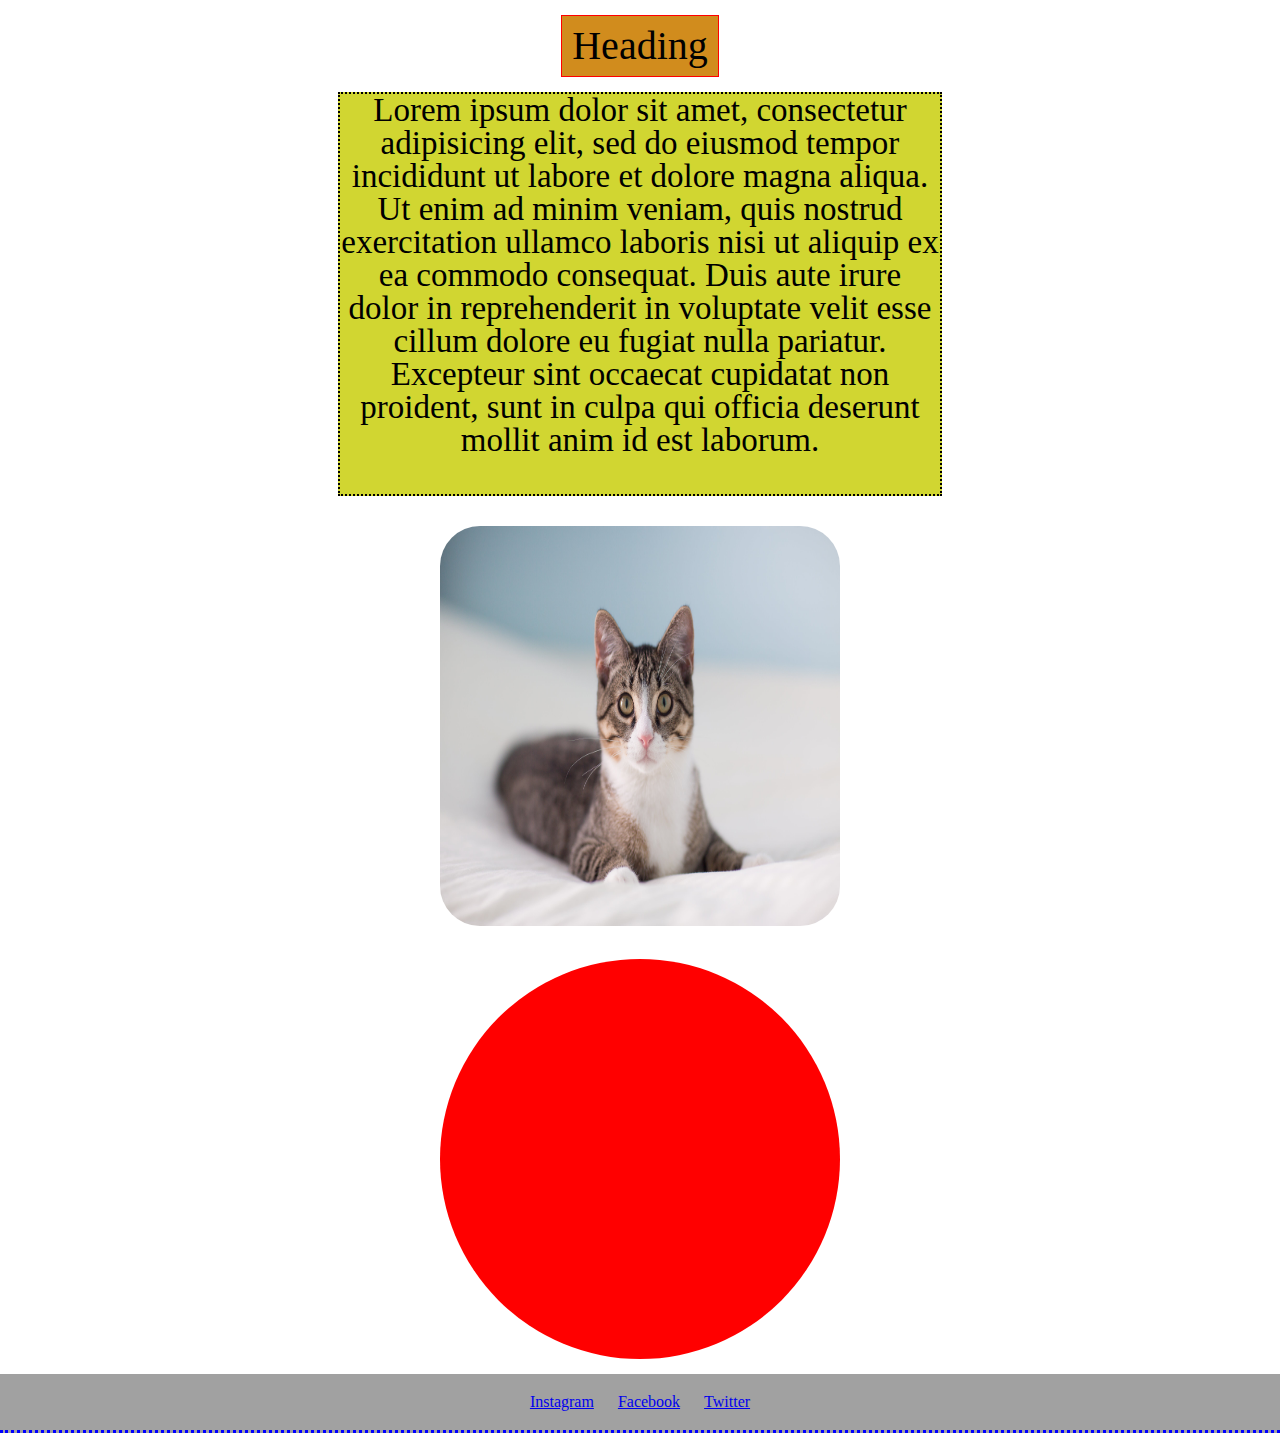
<file: block-BHaaap/index.html>
<!DOCTYPE html>
<html lang="en" dir="ltr">

<head>
  <meta charset="utf-8">
  <title></title>
  <link rel="stylesheet" href="styles.css">
</head>

<body>
  <header>
    <h1 class="heading">Heading</h1>
    <p>Lorem ipsum dolor sit amet, consectetur adipisicing elit, sed do eiusmod tempor incididunt ut labore et dolore magna aliqua. Ut enim ad minim veniam, quis nostrud exercitation ullamco laboris nisi ut aliquip ex ea commodo consequat. Duis aute
      irure dolor in reprehenderit in voluptate velit esse cillum dolore eu fugiat nulla pariatur. Excepteur sint occaecat cupidatat non proident, sunt in culpa qui officia deserunt mollit anim id est laborum.</p>
    <img class="cat-img" src="cat-image.jpg" alt="Image of a cat">
    <div class="circle">
    </div>
  </header>
  <footer>
    <section class="links">
      <a class="link" href="#">Instagram</a>
      <a class="link" href="#">Facebook</a>
      <a class="link" href="#">Twitter</a>
    </section>
  </footer>
</body>

</html>





<!---

### Create a web page with the following characteristics:

1. Heading element(h1) should be at the top of the page.
2. After the heading, there should be a paragraph.
3. After the paragraph add an image having all the corner rounded.
4. Below the image, there should be a circle with red background.
5. At the bottom of the page, there must be a footer containing few links.
6. The H1 has 1px red solid borders, background color #D18C1D, and 10px of space between the content and the border (padding)
7. The paragraph is contained in 600px by 400px boxes with 2px black dotted borders and background color #D1D631
8. Links have a 3px blue dashed border on the bottom only and background color #A1A1A1

- Using CSS resets is necessary.
- Use semantic tags and keep the nesting and indentation proper.

--->
</file>
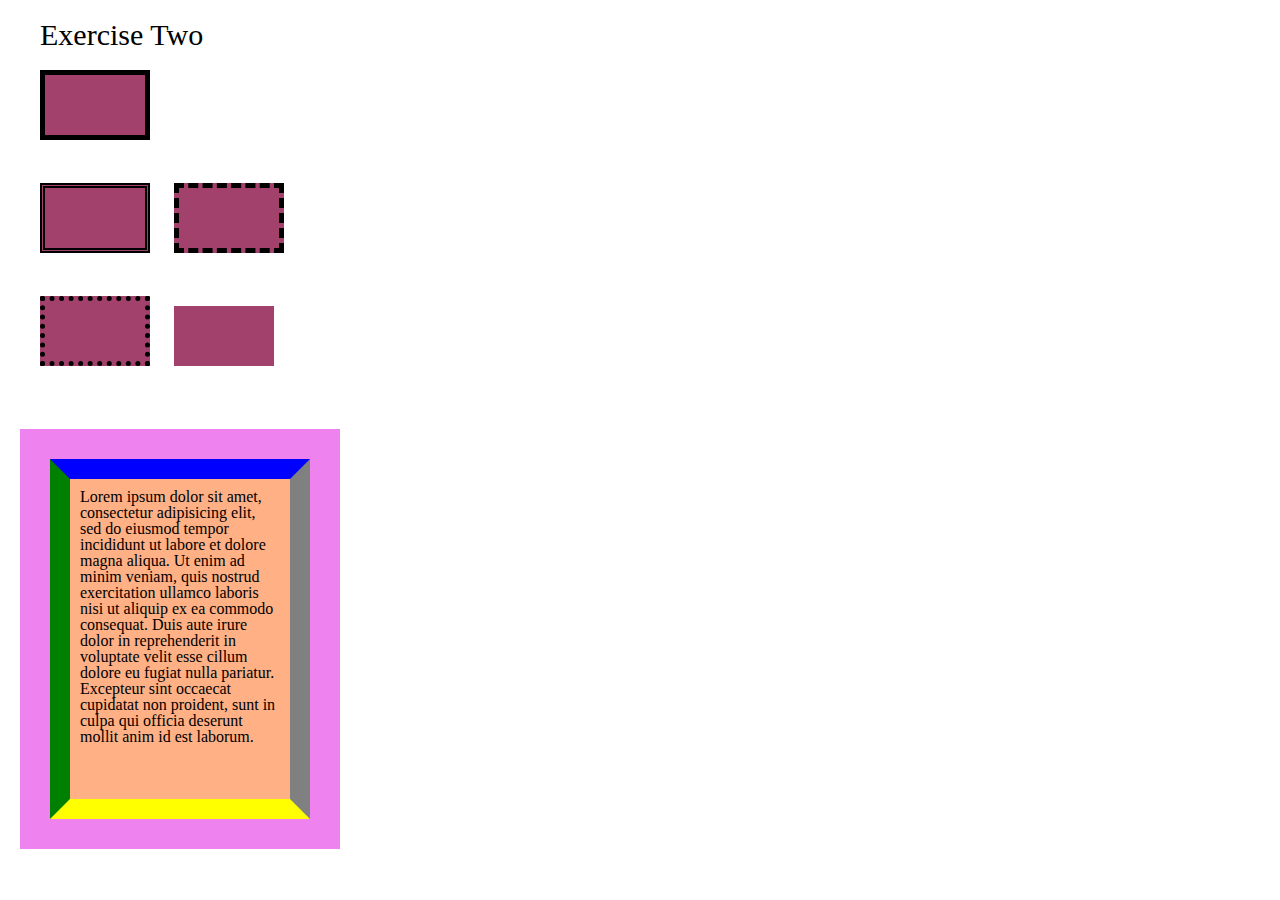
<file: block-BHaaaq/index.html>
<!DOCTYPE html>
<html lang="en" dir="ltr">

<head>
  <meta charset="utf-8">
  <title></title>
  <link rel="stylesheet" href="styles.css">
</head>

<body>
  <header class="head-text">
    <h1>Exercise Two</h1>
    <div class="box-1">

    </div>
    <div class="">
      <div class="box-2">

      </div>
      <div class="box-3">

      </div>

    </div>

    <div class="box-4">

    </div>
    <div class="box-5">

    </div>

  </header>
  <article class="">
    <div class="text-box">
      <p>Lorem ipsum dolor sit amet, consectetur adipisicing elit, sed do eiusmod tempor incididunt ut labore et dolore magna aliqua. Ut enim ad minim veniam, quis nostrud exercitation ullamco laboris nisi ut aliquip ex ea commodo consequat. Duis
        aute irure dolor in reprehenderit in voluptate velit esse cillum dolore eu fugiat nulla pariatur. Excepteur sint occaecat cupidatat non proident, sunt in culpa qui officia deserunt mollit anim id est laborum.</p>
    </div>
  </article>


</body>

</html>





<!---
### Create a page according to the layout shown below

![Box Model Exercise 2](https://raw.githubusercontent.com/suraj122/AC-STYLE-images/master/box-model/ex-2.png)

- Using CSS resets is necessary.
- Use semantic tags and keep the nesting and indentation proper.
--->
</file>
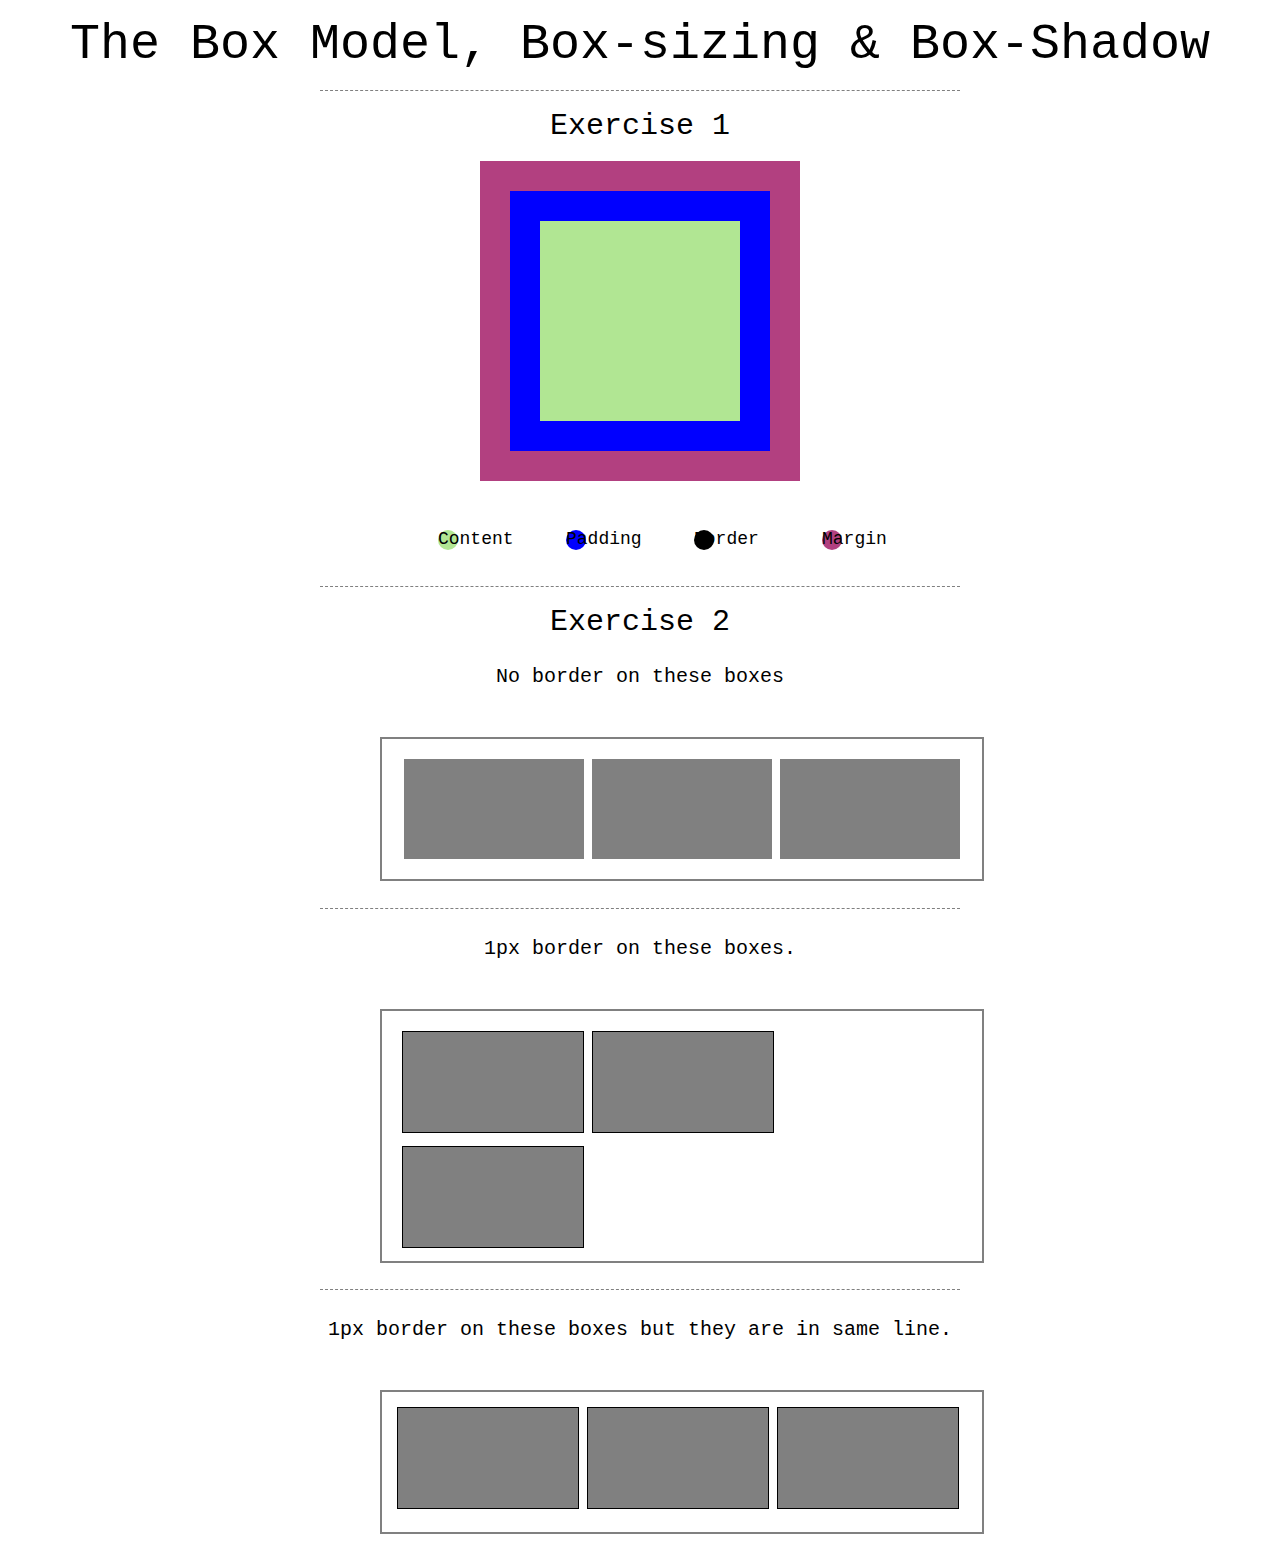
<file: block-BHaaau/index.html>
<!DOCTYPE html>
<html lang="en" dir="ltr">

<head>
  <meta charset="utf-8">
  <title>Assignment-3</title>
  <link rel="stylesheet" href="styles.css">
</head>

<body>
  <header>
    <h1 class="header">The Box Model, Box-sizing & Box-Shadow</h1>
    <hr>
  </header>

  <main>
    <section class="exercise-1">
      <h2 class="sub-head">Exercise 1</h2>
      <div class="box-1">
      </div>
      </div>



      <div class="cpbm">
        <div class="c">
          <h5>Content</h5>
        </div>
        <div class="p">
          <h5>Padding</h5>
        </div>
        <div class="b">
          <h5>Border</h5>
        </div>
        <div class="m">
          <h5>Margin</h5>
        </div>
      </div>
      <hr>
    </section>

    <section class="exercise-2">
      <h2 class="sub-head">Exercise 2</h2>
      <p>No border on these boxes</p>
    </section>
    <div class="nb">
      <div class="in-box">
        <div class="box1">

        </div>
        <div class="box2">

        </div>
        <div class="box3">

        </div>
      </div>
    </div>
    <hr>
    <section>
      <p>1px border on these boxes.</p>
    </section>
    <div class="border">
      <div class="in-box">
        <div class="box1a">

        </div>
        <div class="box2b">

        </div>
        <div class="box3c">
          
        </div>
      </div>
    </div>
    <hr>
    <section>
      <p>1px border on these boxes but they are in same line.</p>
    </section>
    <div class="last-box">
      <div class="in-box-a">
        <div class="box1aa">

        </div>
        <div class="box2bb">

        </div>
        <div class="box3cc">

        </div>
      </div>
    </div>

  </main>

</body>

</html>





<!---
### Create a page according to the layout shown below

![Box Model Exercise 6](https://raw.githubusercontent.com/suraj122/AC-STYLE-images/master/box-model/ex-6.png)

#### Problems for exercise 2 in the layout

- Each parent container has width of 600px and border of 1px;
- Each children box has width 180px and height 100px as well as margin of 10px;
- Each child box which is having border has border-width 1px.
- Note in the first container the boxes do not have any border.

- Using CSS resets is necessary.
- Use semantic tags and keep the nesting and indentation proper.
--->
</file>
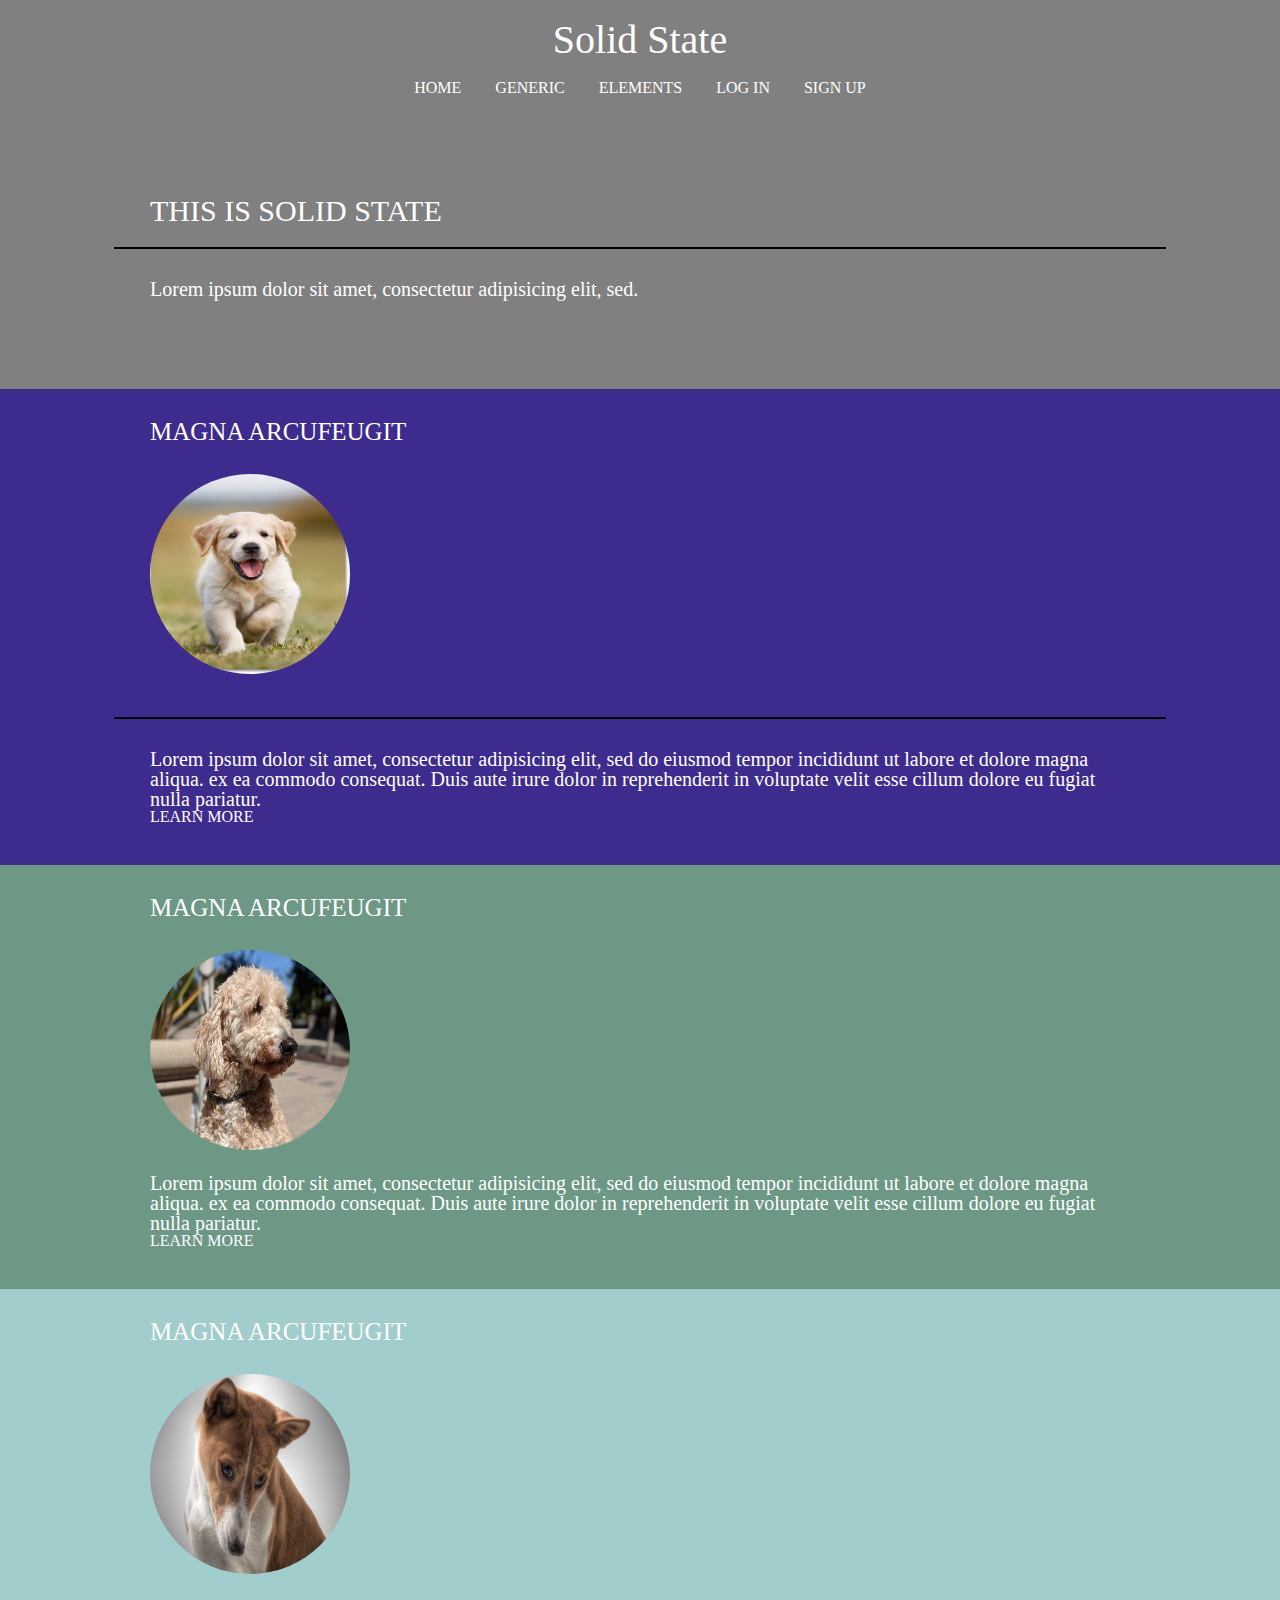
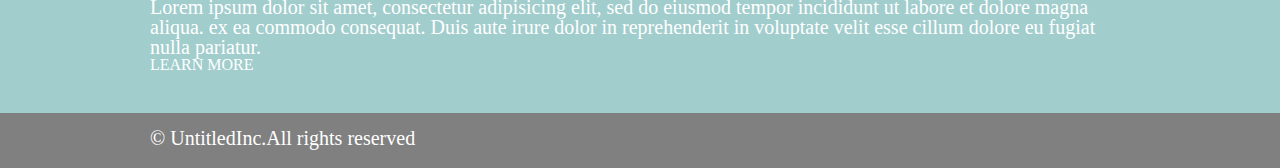
<file: block-BHaaav/index.html>
<!DOCTYPE html>
<html lang="en" dir="ltr">

<head>
  <meta charset="utf-8">
  <title></title>
  <link rel="stylesheet" href="styles.css">
</head>

<body>
  <header class="first-box">
    <h1>Solid State</h1>
    <nav class="navbar">
      <a class="navs" href="#">HOME</a>
      <a class="navs" href="#">GENERIC</a>
      <a class="navs" href="#">ELEMENTS</a>
      <a class="navs" href="#">LOG IN</a>
      <a class="navs" href="#">SIGN UP</a>
    </nav>
    <div class="content1">
      <h2>THIS IS SOLID STATE</h2>
      <hr>
      <p class="first-para">Lorem ipsum dolor sit amet, consectetur adipisicing elit, sed.</p>
  </header>
  <section>
    <div class="second-box">
      <h4><strong>MAGNA ARCUFEUGIT</strong></h4>
      <img class="dog-img-1" src="dog.jpg" alt="image of a dog">
      <hr>
      <p>Lorem ipsum dolor sit amet, consectetur adipisicing elit, sed do eiusmod tempor incididunt ut labore et dolore magna aliqua. ex ea commodo consequat. Duis aute irure dolor in reprehenderit in voluptate velit esse cillum dolore eu fugiat
        nulla pariatur.</p>
      <a class="laern-nav" href="#">LEARN MORE</a>
    </div>
  </section>
  <section>
    <div class="third-box">
      <h4><strong>MAGNA ARCUFEUGIT</strong></h4>
      <img class="dog-img-2" src="dog-image-2.jpg" alt="image of a dog">
      <p>Lorem ipsum dolor sit amet, consectetur adipisicing elit, sed do eiusmod tempor incididunt ut labore et dolore magna aliqua. ex ea commodo consequat. Duis aute irure dolor in reprehenderit in voluptate velit esse cillum dolore eu fugiat
        nulla pariatur.</p>
      <a class="learn-nav" href="#">LEARN MORE</a>
    </div>
  </section>
  <section>
    <div class="fourth-box">
      <h4><strong>MAGNA ARCUFEUGIT</strong></h4>
      <img class="dog-img-3" src="dog-image-3.jpg" alt="image of a dog">
      <p>Lorem ipsum dolor sit amet, consectetur adipisicing elit, sed do eiusmod tempor incididunt ut labore et dolore magna aliqua. ex ea commodo consequat. Duis aute irure dolor in reprehenderit in voluptate velit esse cillum dolore eu fugiat
        nulla pariatur.</p>
      <a class="learn-nav" href="#">LEARN MORE</a>
    </div>
  </section>
  <footer class="footer">
    <p class="foot">&copy UntitledInc.All rights reserved</p>
  </footer>

</html>




<!---
### Create a page according to the layout shown below

![Box Model Exercise 7](https://raw.githubusercontent.com/suraj122/AC-STYLE-images/master/box-model/ex-7.png)

- Using CSS resets is necessary.
- Use semantic tags and keep the nesting and indentation proper.

--->
</file>
<file: block-BHaaap/styles.css>
/* http://meyerweb.com/eric/tools/css/reset/
   v2.0 | 20110126
   License: none (public domain)
*/
html, body, div, span, applet, object, iframe,
h1, h2, h3, h4, h5, h6, p, blockquote, pre,
a, abbr, acronym, address, big, cite, code,
del, dfn, em, img, ins, kbd, q, s, samp,
small, strike, strong, sub, sup, tt, var,
b, u, i, center,
dl, dt, dd, ol, ul, li,
fieldset, form, label, legend,
table, caption, tbody, tfoot, thead, tr, th, td,
article, aside, canvas, details, embed,
figure, figcaption, footer, header, hgroup,
menu, nav, output, ruby, section, summary,
time, mark, audio, video {
  margin: 0;
  padding: 0;
  border: 0;
  font-size: 100%;
  font: inherit;
  vertical-align: baseline;
}

/* HTML5 display-role reset for older browsers */
article, aside, details, figcaption, figure,
footer, header, hgroup, menu, nav, section {
  display: block;
}

body {
  line-height: 1;
}

ol, ul {
  list-style: none;
}

blockquote, q {
  quotes: none;
}

blockquote:before, blockquote:after,
q:before, q:after {
  content: '';
  content: none;
}

table {
  border-collapse: collapse;
  border-spacing: 0;
}


/*Customised css*/

body {
  text-align: center;
}

.heading {
  font-size: 40px;
  display: inline-block;
  border-width: 1px;
  border-style: solid;
  border-color: red;
  background-color: #D18C1D;
  padding: 10px;
  margin-top: 15px;
}

p {
  width: 600px;
  height: 400px;
  background-color: #D1D631;
  border-width: 2px;
  border-style: dotted;
  font-size: 33px;
  margin: 15px auto;
}

.cat-img {
  width: 400px;
  height: 400px;
  border-radius: 10%;
  margin: 15px auto;
}

.circle{
  background-color: red;
  width: 400px;
  height: 400px;
  border-radius: 50%;
  margin: 15px auto;
}

.links {
  background-color: #A1A1A1;
  padding: 20px;
  border-bottom: 3px;
  border-color: blue;
  border-bottom-style: dotted;
}

.link {
  margin: 10px;
}
</file>
<file: block-BHaaaq/styles.css>
/* http://meyerweb.com/eric/tools/css/reset/
   v2.0 | 20110126
   License: none (public domain)
*/

html, body, div, span, applet, object, iframe,
h1, h2, h3, h4, h5, h6, p, blockquote, pre,
a, abbr, acronym, address, big, cite, code,
del, dfn, em, img, ins, kbd, q, s, samp,
small, strike, strong, sub, sup, tt, var,
b, u, i, center,
dl, dt, dd, ol, ul, li,
fieldset, form, label, legend,
table, caption, tbody, tfoot, thead, tr, th, td,
article, aside, canvas, details, embed,
figure, figcaption, footer, header, hgroup,
menu, nav, output, ruby, section, summary,
time, mark, audio, video {
	margin: 0;
	padding: 0;
	border: 0;
	font-size: 100%;
	font: inherit;
	vertical-align: baseline;
}
/* HTML5 display-role reset for older browsers */
article, aside, details, figcaption, figure,
footer, header, hgroup, menu, nav, section {
	display: block;
}
body {
	line-height: 1;
}
ol, ul {
	list-style: none;
}
blockquote, q {
	quotes: none;
}
blockquote:before, blockquote:after,
q:before, q:after {
	content: '';
	content: none;
}
table {
	border-collapse: collapse;
	border-spacing: 0;
}




/*customized css*/

.head-text{
margin:20px 0 20px 40px;
}

h1{
  font-size: 30px;
}

.box-1{
  display: inline-block;
  width: 100px;
  height: 60px;
  background-color: #A2416B;
  margin: 20px 0;
  border-width: 5px;
  border-color: black;
  border-style: solid;
}
.box-2{
  display:inline-block;
  width: 100px;
  height: 60px;
  background-color: #A2416B;
  margin: 20px 20px 20px 0;
  border-width: 5px;
  border-color: black;
  border-style: double;
}
.box-3{
  display: inline-block;
  width: 100px;
  height: 60px;
  background-color: #A2416B;
  margin: 20px 0;
  border-width: 5px;
  border-color: black;
  border-style: dashed;
}
.box-4{
  display: inline-block;
  width: 100px;
  height: 60px;
  background-color: #A2416B;
  margin: 20px 20px 20px 0;
  border-width: 5px;
  border-color: black;
  border-style: dotted;
}
.box-5{
  display: inline-block;
  width: 100px;
  height: 60px;
  background-color: #A2416B;
  margin: 20px 0;
  border-width: 5px;
  border-style: none;
}
.text-box{
  display: inline-block;
  width: 200px ;
  height: 300px;
  background-color: #FFB085;
  margin:50px;
  padding: 10px;
  border-top: blue;
  border-right: gray;
  border-bottom: yellow;
  border-left: green;
  border-style: solid;
  border-width: 20px;
  outline-style: solid;
  outline-color: violet;
  outline-width: 30px;
}
</file>
<file: block-BHaaau/styles.css>
/* http://meyerweb.com/eric/tools/css/reset/
   v2.0 | 20110126
   License: none (public domain)
*/
html, body, div, span, applet, object, iframe,
h1, h2, h3, h4, h5, h6, p, blockquote, pre,
a, abbr, acronym, address, big, cite, code,
del, dfn, em, img, ins, kbd, q, s, samp,
small, strike, strong, sub, sup, tt, var,
b, u, i, center,
dl, dt, dd, ol, ul, li,
fieldset, form, label, legend,
table, caption, tbody, tfoot, thead, tr, th, td,
article, aside, canvas, details, embed,
figure, figcaption, footer, header, hgroup,
menu, nav, output, ruby, section, summary,
time, mark, audio, video {
  margin: 0;
  padding: 0;
  border: 0;
  font-size: 100%;
  font: inherit;
  vertical-align: baseline;
}

/* HTML5 display-role reset for older browsers */
article, aside, details, figcaption, figure,
footer, header, hgroup, menu, nav, section {
  display: block;
}

body {
  line-height: 1;
}

ol, ul {
  list-style: none;
}

blockquote, q {
  quotes: none;
}

blockquote:before, blockquote:after,
q:before, q:after {
  content: '';
  content: none;
}

table {
  border-collapse: collapse;
  border-spacing: 0;
}

/*Customized css*/
body {
  font-family: monospace;
}

.header {
  font-size: 50px;
  text-align: center;
  margin: 20px;
  font-family: monospace;
}

hr {
  background-color: white;
  border-style: none;
  border-top-style: dashed;
  border-color: grey;
  border-width: 1px;
  width: 50%;
}

.main {
  text-align: center;
  margin: 20px 530px;
}

.exercise-1 {
  font-size: 30px;
  margin: 20px 0;
  font-size: 30px;
  text-align: center;
}

.box-1 {
  width: 200px;
  height: 200px;
  margin: 50px auto;
  background-color: #B1E693;
  border-style: solid;
  border-color: blue;
  border-width: 30px;
  outline: 30px #B24080;
  outline-style: solid;
}

.cpbm {
  text-align: center;
  display: inline-block;
  padding: 20px;
  word-spacing: 90px;
}

.c {
  display: inline-block;
  width: 20px;
  height: 20px;
  background-color: #B1E693;
  border-radius: 50%;
}

.p {
  display: inline-block;
  width: 20px;
  height: 20px;
  background-color: blue;
  border-radius: 50%;
}

.b {
  display: inline-block;
  width: 20px;
  height: 20px;
  background-color: black;
  border-radius: 50%;
}

.m {
  display: inline-block;
  width: 20px;
  height: 20px;
  background-color: #B24080;
  border-radius: 50%;
}

.exercise-2 {
  font-size: 30px;
  margin: 20px 0;
  font-size: 30px;
  text-align: center;
}

p {
  font-size: 20px;
  text-align: center;
  margin: 30px 0 30px 0;
}

h5 {
  font-size: 18px;
}

.nb {
  width: 600px;
  height: 140px;
  margin: 20px 380px 20px 380px;
  border: 2px solid gray;
  display: inline-block;
  text-align: center;
}

.in-box {
  display: inline-block;
  margin: 20px;
}

.box1 {
  width: 180px;
  height: 100px;
  display: inline-block;
  background-color: gray;
  border-style: none;
}

.box2 {
  width: 180px;
  height: 100px;
  display: inline-block;
  background-color: gray;
  border-style: none;
}

.box3 {
  width: 180px;
  height: 100px;
  display: inline-block;
  background-color: gray;
  border-style: none;
}

.border {
  width: 600px;
  height: 250px;
  margin: 20px 380px 20px 380px;
  border: 2px solid gray;
  display: inline-block;
}

.in-box {
  display: inline-block;
  margin: 20px;
}

.box1a {
  width: 180px;
  height: 100px;
  display: inline-block;
  background-color: gray;
  border-style: solid;
  border-color: black;
  border-width: 1px;
}

.box2b {
  width: 180px;
  height: 100px;
  display: inline-block;
  background-color: gray;
  border-style: solid;
  border-color: black;
  border-width: 1px;
}

.box3c {
  margin-top: 10px;
  width: 180px;
  height: 100px;
  display: inline-block;
  background-color: gray;
  border-style: solid;
  border-color: black;
  border-width: 1px;
}

.last-box {
  width: 600px;
  height: 140px;
  margin: 20px 380px 20px 380px;
  border: 2px solid gray;
  display: inline-block;
}

.in-box-a {
  margin: 15px;
}

.box1aa {
  width: 180px;
  height: 100px;
  display: inline-block;
  background-color: gray;
  border-style: solid;
  border-color: black;
  border-width: 1px;
}

.box2bb {
  width: 180px;
  height: 100px;
  display: inline-block;
  background-color: gray;
  border-style: solid;
  border-color: black;
  border-width: 1px;
}

.box3cc {
  width: 180px;
  height: 100px;
  display: inline-block;
  background-color: gray;
  border-style: solid;
  border-color: black;
  border-width: 1px;
}
</file>
<file: block-BHaaav/styles.css>
/* http://meyerweb.com/eric/tools/css/reset/
   v2.0 | 20110126
   License: none (public domain)
*/

html, body, div, span, applet, object, iframe,
h1, h2, h3, h4, h5, h6, p, blockquote, pre,
a, abbr, acronym, address, big, cite, code,
del, dfn, em, img, ins, kbd, q, s, samp,
small, strike, strong, sub, sup, tt, var,
b, u, i, center,
dl, dt, dd, ol, ul, li,
fieldset, form, label, legend,
table, caption, tbody, tfoot, thead, tr, th, td,
article, aside, canvas, details, embed,
figure, figcaption, footer, header, hgroup,
menu, nav, output, ruby, section, summary,
time, mark, audio, video {
	margin: 0;
	padding: 0;
	border: 0;
	font-size: 100%;
	font: inherit;
	vertical-align: baseline;
}
/* HTML5 display-role reset for older browsers */
article, aside, details, figcaption, figure,
footer, header, hgroup, menu, nav, section {
	display: block;
}
body {
	line-height: 1;
}
ol, ul {
	list-style: none;
}
blockquote, q {
	quotes: none;
}
blockquote:before, blockquote:after,
q:before, q:after {
	content: '';
	content: none;
}
table {
	border-collapse: collapse;
	border-spacing: 0;
}

/*Customized css*/
body{
  color: white;
}
.first-box{
  margin: 0;
  width: auto;

  background-color: gray;
  border-style: none;
}

h1{
  font-size: 40px;
  text-align: center;
  padding: 20px;
}
 h3{
  text-align: center;
  padding: 20px;
}
h2{
  font-size: 30px;
  padding: 100px 0 1px 150px;
}
h4{
  font-size: 25px;
  margin: 0 0 10px 150px;
  padding-top:30px;
}
.navbar{
  text-align: center;
  padding: 10px auto 40px;
  text-decoration: none;
  color: white;
}
.navs{
  text-decoration: none;
  color: white;
  padding: 15px;
}
hr{
  border-style: solid;
  width: 1050px;
  color: black;
  text-align: center;
  margin-top: 20px;
  margin-bottom: 30px;
}
.first-para{
  padding-bottom: 90px;
}
p{
  font-size: 20px;
  padding: 0 150px 0 150px;
}

.second-box{
  width: auto;
  background-color: #3D2C8D;
  border-style: none;
  padding-bottom: 40px;
}
.dog-img-1{
  width: 200px;
  height: 200px;
  border-radius: 50%;
  margin: 20px 0 20px 150px;
}
.laern-nav{
  text-decoration: none;
  color: white;
  margin: 10px 60px 20px 150px;
}
.third-box{
  background-color: #6D9886;
  border-style: none;
  padding-bottom: 40px;
}
.dog-img-2{
  width: 200px;
  height: 200px;
  border-radius: 50%;
  margin: 20px 0 20px 150px;
}
.learn-nav{
  text-decoration: none;
  color: white;
    margin: 10px 60px 20px 150px;
}
.fourth-box{
  background-color: #A2CDCD;
  border-style: none;
  padding-bottom: 40px;
}
.dog-img-3{
  width: 200px;
  height: 200px;
  border-radius: 50%;
  margin: 20px 0 20px 150px;
}
.learn-nav{
  text-decoration: none;
  color: white;
    margin: 10px 60px 20px 150px;
}
.footer{
  background-color: gray;
  font-size: 20px;
  padding-bottom: 20px;

}
.foot{
  padding-top: 15px;
}
</file>
